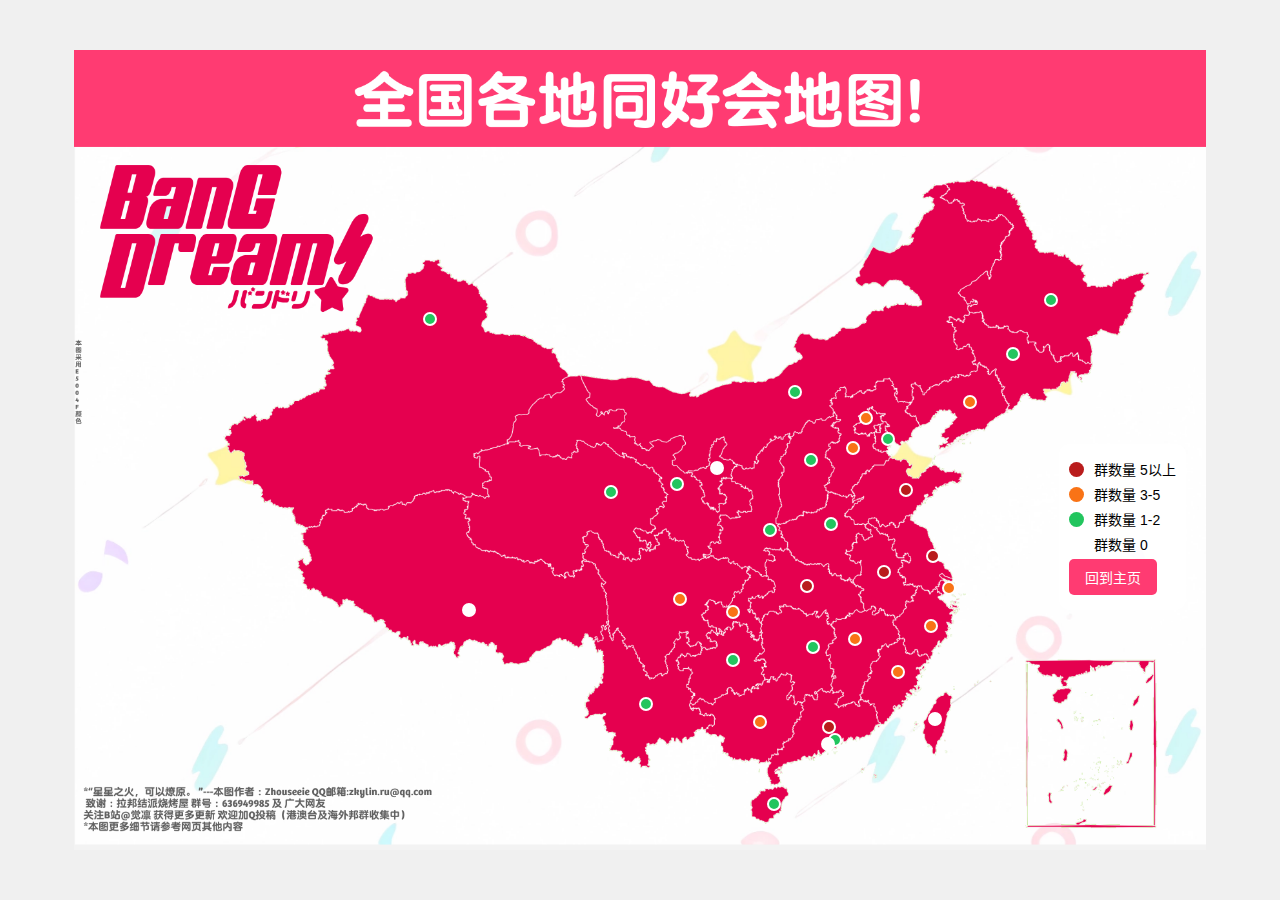
<file: index/a1bq1gdp.html>
<!DOCTYPE html>
<html lang="zh-CN">

<head>
    <meta charset="UTF-8">
    <meta name="viewport" content="width=device-width, initial-scale=1.0">
    <title>全国各地BanG Dream同好会地图</title>
    <style>
        body,
        html {
            margin: 0;
            padding: 0;
            height: 100%;
            overflow: hidden;
            display: flex;
            justify-content: center;
            align-items: center;
            background-color: #f0f0f0;
        }

        #map-container {
            position: relative;
            width: 100%;
            height: 100%;
            max-width: 1200px;
            max-height: 800px;
            display: flex;
            justify-content: center;
            align-items: center;
        }

        #map-image {
            width: 100%;
            height: 100%;
            object-fit: contain;
            display: block;
        }

        .marker {
            position: absolute;
            width: 10px;
            height: 10px;
            border-radius: 50%;
            cursor: pointer;
            transform: translate(-50%, -50%);
            border: 2px solid #fff;
        }

        .info-box {
            position: absolute;
            background: rgba(255, 255, 255, 0.9);
            border-radius: 10px;
            padding: 10px;
            box-shadow: 0 2px 5px rgba(0, 0, 0, 0.3);
            max-width: 300px;
            font-family: Arial, sans-serif;
            display: none;
        }

        .info-box h3 {
            margin: 0 0 10px;
            font-size: 18px;
        }

        .info-box p {
            margin: 5px 0;
            font-size: 14px;
        }

        .legend {
            position: absolute;
            bottom: 240px;
            right: 20px;
            background: rgba(255, 255, 255, 0.9);
            border-radius: 10px;
            padding: 10px;
            font-family: Arial, sans-serif;
            font-size: 14px;
        }

        .legend div {
            display: flex;
            align-items: center;
            margin: 5px 0;
        }

        .legend-color {
            width: 15px;
            height: 15px;
            border-radius: 50%;
            margin-right: 10px;
            display: inline-block;
        }

        .index-button {
            margin-top: 10px;
            text-align: center;
        }

        .index-button a {
            display: inline-block;
            padding: 8px 16px;
            background-color: #FF3B72;
            color: white;
            text-decoration: none;
            border-radius: 5px;
            font-size: 14px;
        }

        .index-button a:hover {
            background-color: #d12858;
        }
    </style>
</head>

<body>
    <div id="map-container">
        <img id="map-image" src="../img/a1bq1gdp-map.png" alt="中国地图">
        <div id="legend" class="legend">
            <div><span class="legend-color" style="background-color: #b91c1c;"></span>群数量  5以上</div>
            <div><span class="legend-color" style="background-color: #f97316;"></span>群数量 3-5</div>
            <div><span class="legend-color" style="background-color: #22c55e;"></span>群数量 1-2</div>
            <div><span class="legend-color" style="background-color: #ffffff;"></span>群数量 0</div>
            <div class="index-button">
                <a href="a1bq1.html" target="_blank">回到主页</a>
            </div>
        </div>
    </div>

    <script>
        // 省份坐标（x, y）基于图片的百分比位置
        const provinceCoordinates = {
            "北京市": { "x": 70.0, "y": 46.0 },
            "天津市": { "x": 71.9, "y": 48.6 },
            "上海市": { "x": 77.3, "y": 67.3 },
            "重庆市": { "x": 58.2, "y": 70.3 },
            "香港特别行政区": { "x": 67.2, "y": 86.3 },
            "澳门特别行政区": { "x": 66.6, "y": 86.8 },
            "台湾省": { "x": 76.1, "y": 83.6 },
            "黑龙江省": { "x": 86.3, "y": 31.3 },
            "吉林省": { "x": 83.0, "y": 38.0 },
            "辽宁省": { "x": 79.2, "y": 44.0 },
            "内蒙古自治区": { "x": 63.7, "y": 42.7 },
            "河北省": { "x": 68.8, "y": 49.7 },
            "山西省": { "x": 65.1, "y": 51.3 },
            "陕西省": { "x": 61.5, "y": 60.0 },
            "甘肃省": { "x": 53.3, "y": 54.3 },
            "宁夏自治区": { "x": 56.8, "y": 52.3 },
            "青海省": { "x": 47.4, "y": 55.3 },
            "山东省": { "x": 73.5, "y": 55.0 },
            "河南省": { "x": 66.9, "y": 59.3 },
            "江苏省": { "x": 75.9, "y": 63.3 },
            "安徽省": { "x": 71.6, "y": 65.3 },
            "湖北省": { "x": 64.8, "y": 67.0 },
            "浙江省": { "x": 75.7, "y": 72.0 },
            "福建省": { "x": 72.8, "y": 77.7 },
            "江西省": { "x": 69.0, "y": 73.6 },
            "湖南省": { "x": 65.3, "y": 74.6 },
            "贵州省": { "x": 58.2, "y": 76.3 },
            "四川省": { "x": 53.5, "y": 68.6 },
            "云南省": { "x": 50.5, "y": 81.7 },
            "广西壮族自治区": { "x": 60.6, "y": 84.0 },
            "广东省": { "x": 66.7, "y": 84.6 },
            "海南省": { "x": 61.8, "y": 94.3 },
            "新疆维吾尔自治区": { "x": 31.4, "y": 33.6 },
            "西藏自治区": { "x": 34.9, "y": 70.0 },
        };

        // 数据存储
        let data = [];

        // 根据数据量返回标记颜色
        function getMarkerColor(dataCount) {
            if (dataCount > 5) return "#b91c1c";
            if (dataCount >= 3) return "#f97316";
            if (dataCount >= 1) return "#22c55e";
            return "#ffffff";
        }

        // 计算每个省份的数据量
        function getProvinceDataCount(province) {
            return data.filter(item => item.province === province).length;
        }

        // 创建标记点
        function createMarkers() {
            const container = document.getElementById('map-container');
            const mapImage = document.getElementById('map-image');
            // 清空现有标记点
            document.querySelectorAll('.marker').forEach(marker => marker.remove());

            mapImage.addEventListener('load', () => {
                Object.keys(provinceCoordinates).forEach(province => {
                    const coords = provinceCoordinates[province];
                    const marker = document.createElement('div');
                    marker.className = 'marker';
                    marker.style.left = `${coords.x}%`;
                    marker.style.top = `${coords.y}%`;
                    const dataCount = getProvinceDataCount(province);
                    marker.style.backgroundColor = getMarkerColor(dataCount);
                    marker.addEventListener('click', () => showInfoBox(province, coords));
                    container.appendChild(marker);
                });
            });
            // 如果图片已加载，立即触发
            if (mapImage.complete) {
                mapImage.dispatchEvent(new Event('load'));
            }
        }

        // 显示信息框
        function showInfoBox(province, coords) {
            let infoBox = document.getElementById('info-box');
            if (infoBox) infoBox.remove();

            infoBox = document.createElement('div');
            infoBox.id = 'info-box';
            infoBox.className = 'info-box';
            infoBox.style.left = `${coords.x}%`;
            infoBox.style.top = `${coords.y - 30 }%`;
            infoBox.style.display = 'block';

            const provinceData = data.filter(item => item.province === province);
            let content = `<h3>${province}</h3>`;
            if (provinceData.length === 0) {
                content += '<p>暂无数据</p>';
            } else {
                provinceData.forEach(item => {
                    content += `<p>城市: ${item.city}, 群号: ${item.group}</p>`;
                });
            }
            infoBox.innerHTML = content;
            document.getElementById('map-container').appendChild(infoBox);
        }

        // 初始化
        document.addEventListener('DOMContentLoaded', () => {
            // 加载 JSON 数据
            fetch('../resources/a1bq1-data2.json')
                .then(response => {
                    if (!response.ok) {
                        throw new Error(`无法加载 JSON 文件: ${response.statusText}`);
                    }
                    return response.json();
                })
                .then(jsonData => {
                    data = jsonData;
                    createMarkers();
                })
                .catch(error => {
                    console.error('加载 JSON 文件失败:', error);
                    alert('无法加载数据文件，请检查文件路径或格式。');
                });
        });
    </script>
</body>

</html>
</file>
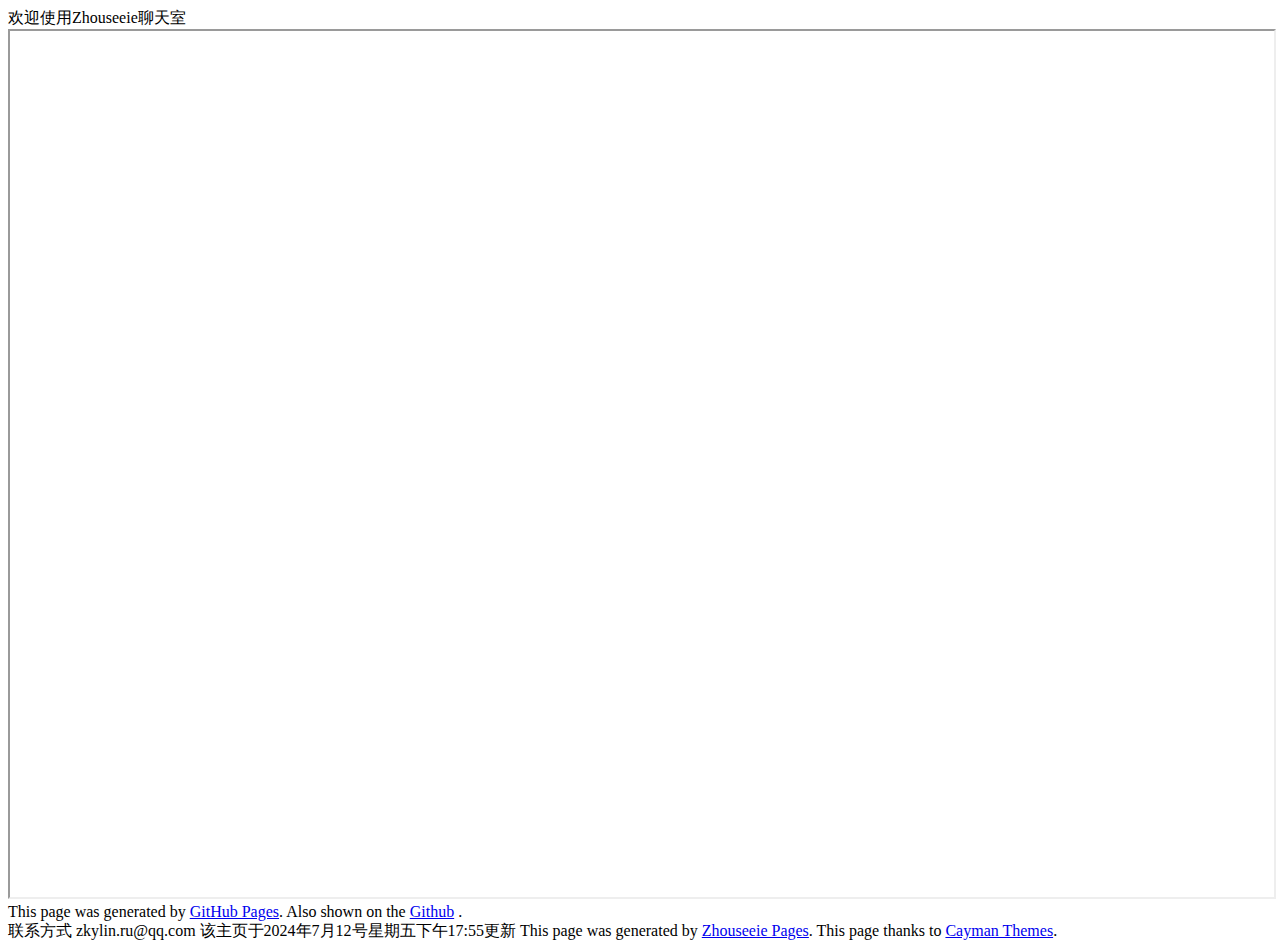
<file: index/chat.html>
<!DOCTYPE html>
<html lang="{{ site.lang | default: "en-US" }}">
  <head>
    <meta charset="UTF-8">

<span>欢迎使用Zhouseeie聊天室</span>
<iframe src="https://txtpad.cn/RDGIUJefiscscscsbsu28932" width="100%" style="height: 866px;"></iframe>
<span class="site-footer-credits">This page was generated by <a href="https://pages.github.com">GitHub Pages</a>. Also shown on the <a href="https://github.com/Zhouseeie/zhouseeie.github.io/">Github</a> .</span>
        <br/>
        <span class="site-footer-credits">联系方式 zkylin.ru@qq.com 该主页于2024年7月12号星期五下午17:55更新 </span>
        <span class="site-footer-credits">This page was generated by <a href="https://zhouseeie.github.io">Zhouseeie Pages</a>.</span>
        <span class="site-footer-credits">This page thanks to <a href="https://github.com/pages-themes/cayman">Cayman Themes</a>.</span>
        
        
      </footer>
    </main>
  </body>
</html>
</file>
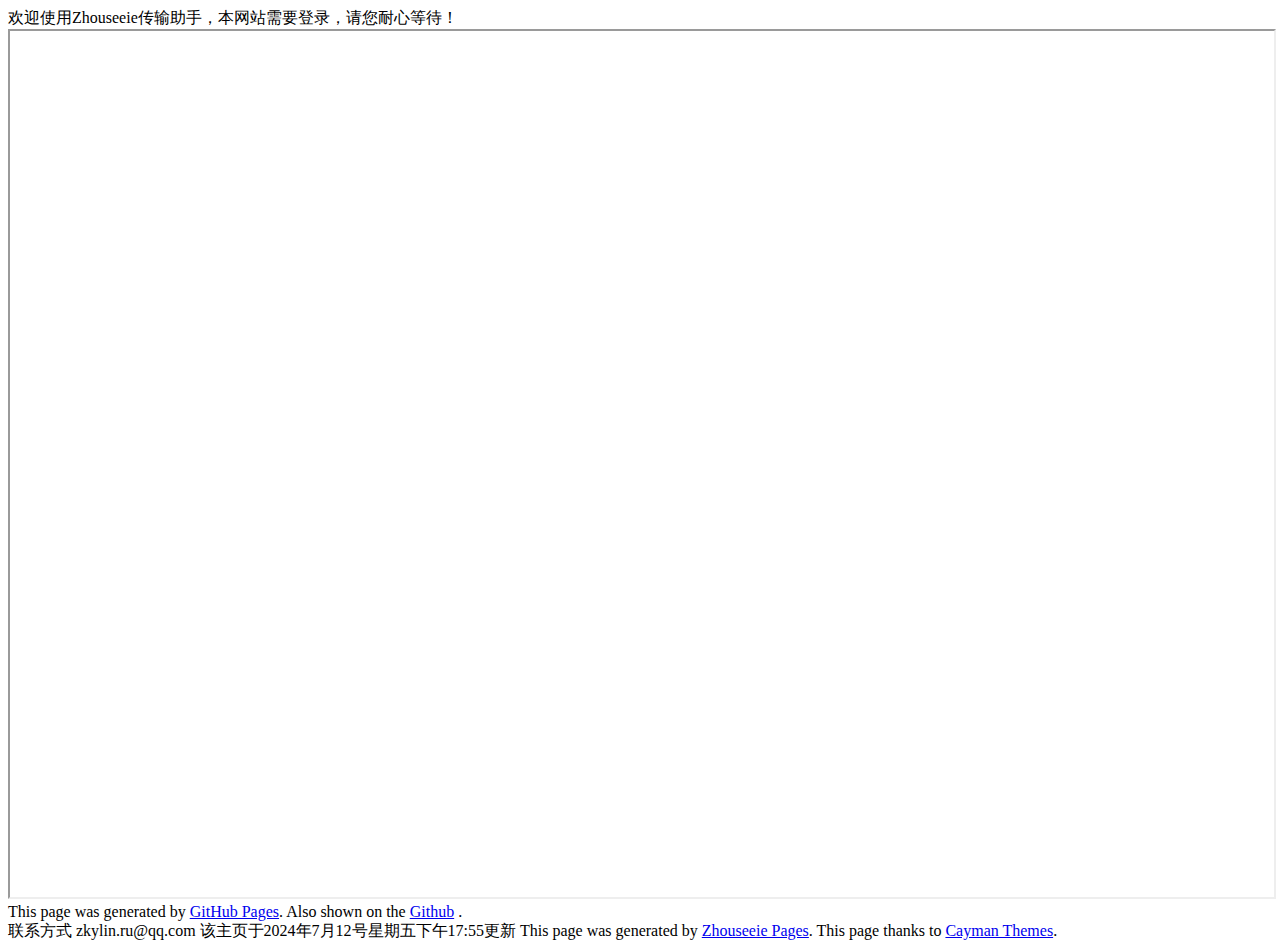
<file: index/transfer.html>
<!DOCTYPE html>
<html lang="{{ site.lang | default: "en-US" }}">
  <head>
    <meta charset="UTF-8">

<span>欢迎使用Zhouseeie传输助手，本网站需要登录，请您耐心等待！</span>
<iframe src="https://cowtransfer.com/" width="100%" style="height: 866px;"></iframe>
<span class="site-footer-credits">This page was generated by <a href="https://pages.github.com">GitHub Pages</a>. Also shown on the <a href="https://github.com/Zhouseeie/zhouseeie.github.io/">Github</a> .</span>
        <br/>
        <span class="site-footer-credits">联系方式 zkylin.ru@qq.com 该主页于2024年7月12号星期五下午17:55更新 </span>
        <span class="site-footer-credits">This page was generated by <a href="https://zhouseeie.github.io">Zhouseeie Pages</a>.</span>
        <span class="site-footer-credits">This page thanks to <a href="https://github.com/pages-themes/cayman">Cayman Themes</a>.</span>
        
        
      </footer>
    </main>
  </body>
</html>
</file>
